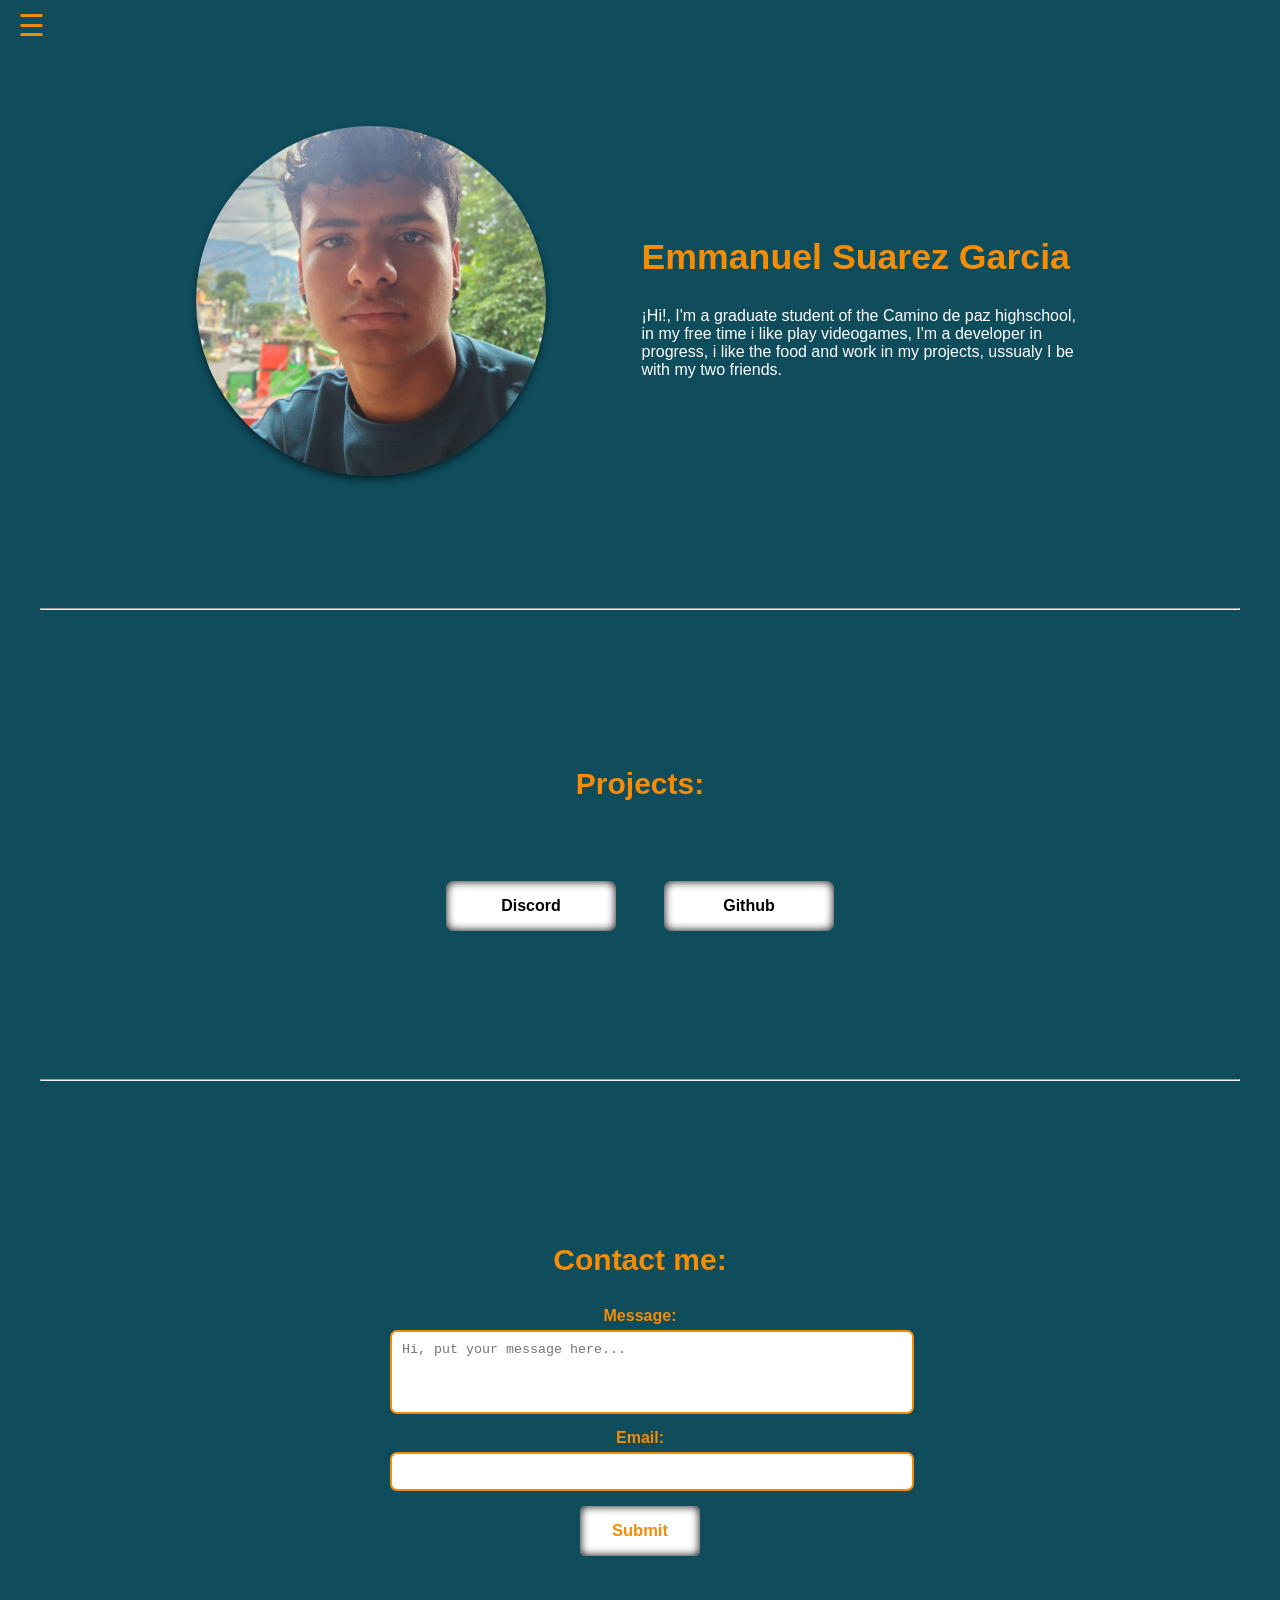
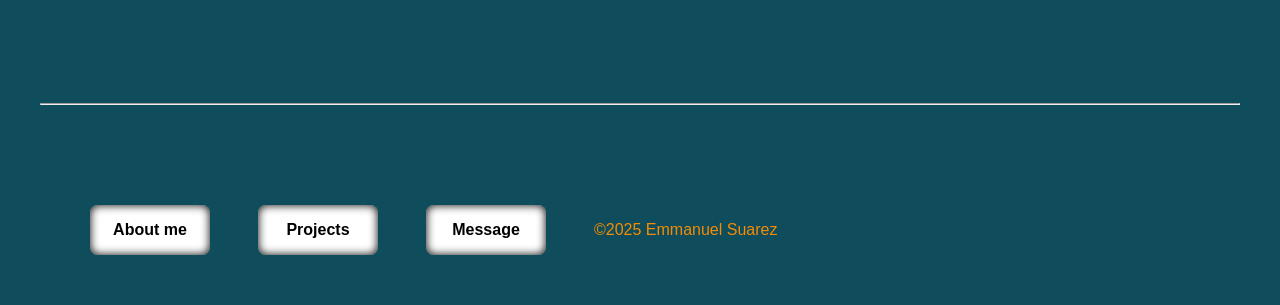
<file: Index.html>
<!DOCTYPE html>
<html lang="es">

<head>
    <meta charset="UTF-8">
    <meta name="viewport" content="width=device-width, initial-scale=1.0">
    <link rel="stylesheet" href="Style.css">
    <title>Portfolio</title>
</head>

<body>

    <input type = "checkbox" id = "Menu" hidden>
    <label for = "Menu" class = "Button"> &#9776;</label>

    <nav id = "SideBar">
        <a href="Pets.html">PETS</a>
    </nav>

    <main>
        <section class="Me">
            
            <div id="Circule">
                <img src="Img/Dark.jpeg" alt="Waza">
            </div>

            <div id="Presentation">
                
                <header>
                <h1>Emmanuel Suarez Garcia</h1>
                </header>

                <p>¡Hi!, I'm a graduate student of the Camino de paz highschool, in my free time i like play videogames, I'm a developer in progress, i like the food and work in  my projects, ussualy I be with my two friends.</p>
                
            </div>
            

        </section>
    
        <hr id="DivisionP">
    
        <section class="Projects">

            <div>
                <h2>Projects:</h2>
                <ul>
                    <li><a class="Projects-Card" href="http://discordapp.com/users/718571503645622353" target="_blank">Discord</a></li>
                    <li><a class="Projects-Card" href="https://github.com/TheDarkness6859/Dev_Collection..git" target="_blank">Github</a></li>
                </ul>
            </div>

        </section>
        
        <hr id="DivisionF">

        <section class="Form">

            <h3>Contact me:</h3>

            <form action="https://formsubmit.co/suarezgarcia939@gmail.com" method="post">

                <div>
                    <Label for="Message">Message:</Label>
                    <textarea name="Message" id="Mess" rows="4" placeholder="Hi, put your message here..." required></textarea>
                </div>

                <div>
                    <label for="Email">Email:</label>
                    <input type="Email" name="Email" id="Email" required></input>
                </div>
                
                <div id="Submit">
                    <button id="Buttom" type="submit">Submit</button>
                </div>

            </form>
            
        </section>

        <hr id="Division">

        <footer class="Footer">

            <div>
                <a class="Faster" href="#">About me</a>
            </div>

            <div>
                <a class="Faster" href="#DivisionP">Projects</a>
            </div>

            <div>
                <a class="Faster" href="#DivisionF">Message</a>
            </div>

            <div>
                <p class="Copy">&copy;2025 Emmanuel Suarez</p>
            </div>

        </footer>

    </main>


</body>
</html>
</file>
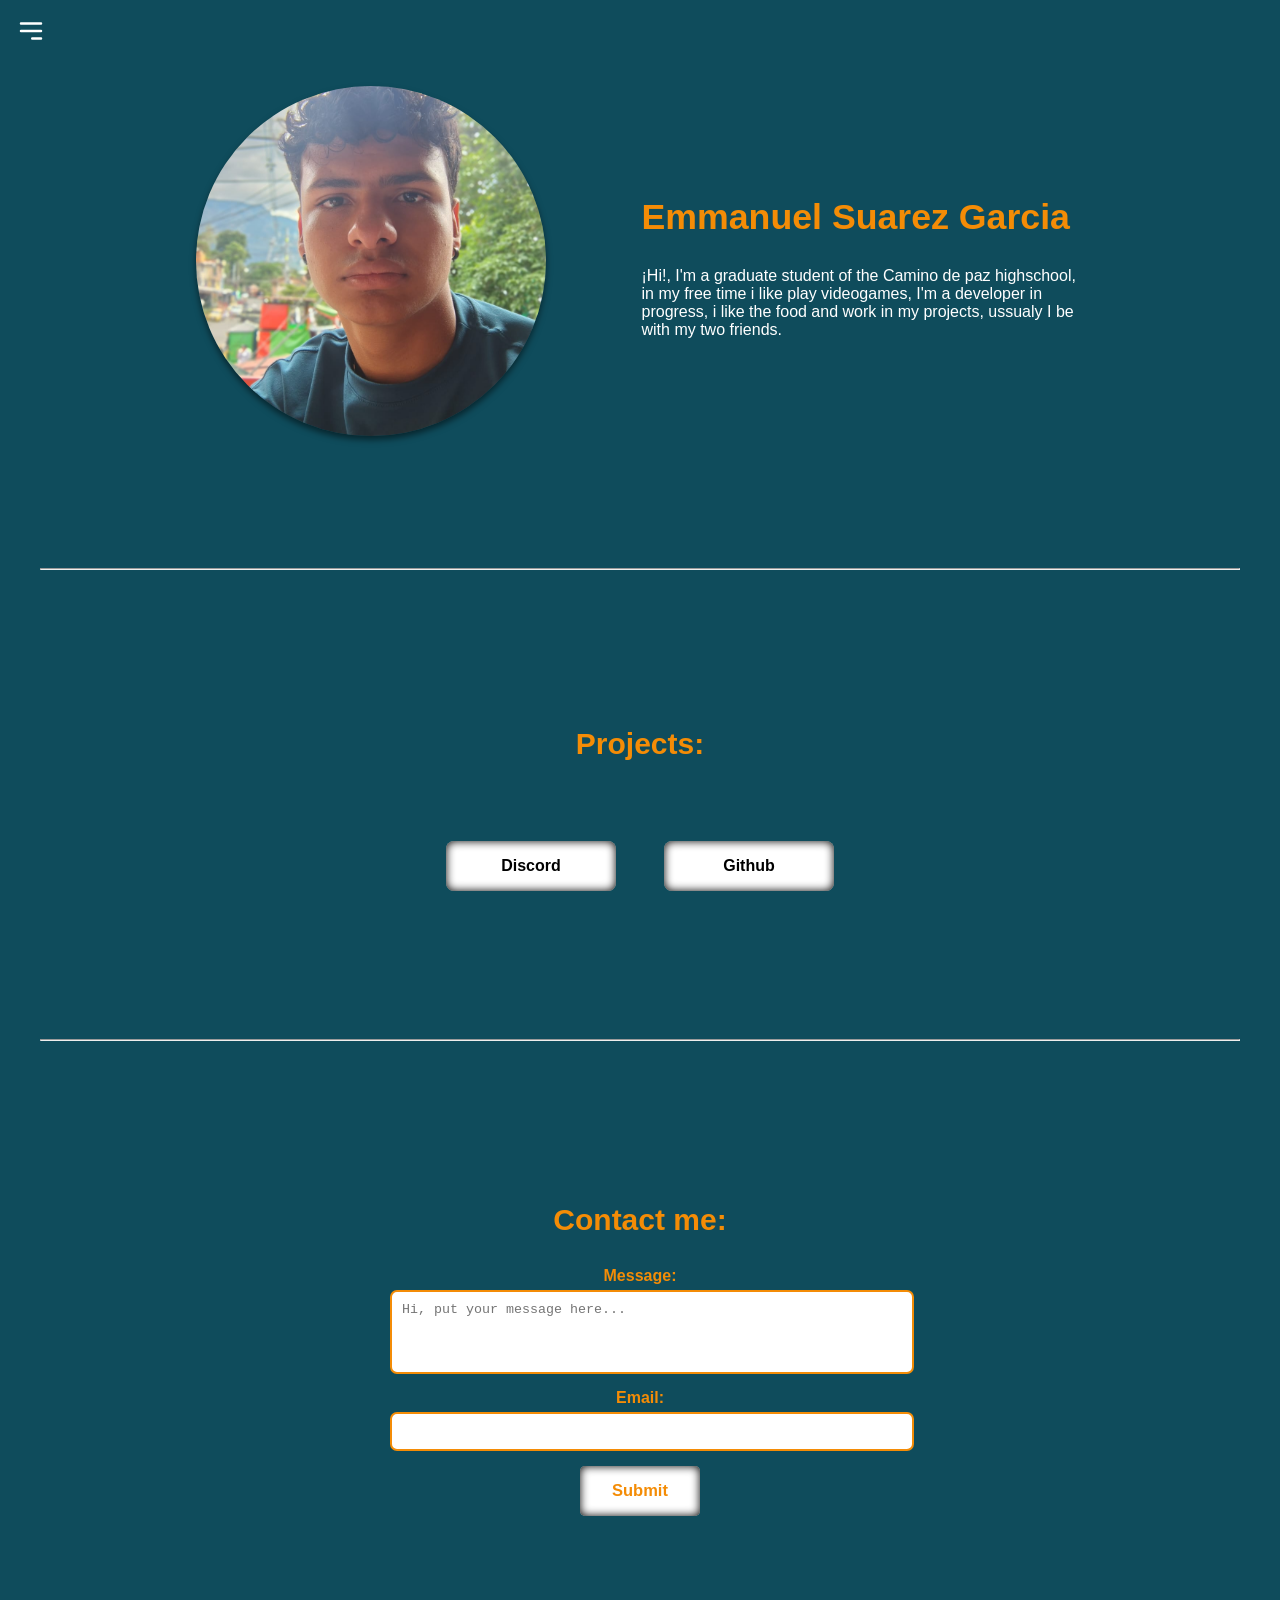
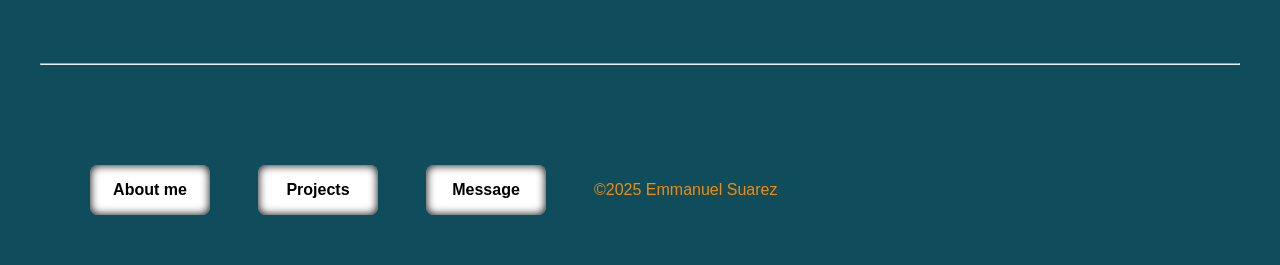
<file: index.html>
<!DOCTYPE html>
<html lang="es">

<head>
    <meta charset="UTF-8">
    <meta name="viewport" content="width=device-width, initial-scale=1.0">
    <link rel="stylesheet" href="style.css">
    <script src="script.js" defer></script>
    <title>Portfolio</title>
</head>

<body>

    <nav>
        <button id="Button">

            <svg xmlns="http://www.w3.org/2000/svg" fill="none" viewBox="0 0 24 24" stroke="currentColor">
                <path stroke-linecap="round" stroke-linejoin="round" stroke-width="2" d="M4 6h16M4 12h16m-7 6h7"/>
            </svg>

        </button>
    </nav>

    <aside id="Sidebar">
        <a href="pets.html">PETS</a>
    </aside>

    <div id="Overlay"></div>

    <main>
        <section class="Me">
            
            <div id="Circule">
                <img src="Img/Dark.jpeg" alt="Waza">
            </div>

            <div id="Presentation">
                
                <header>
                <h1>Emmanuel Suarez Garcia</h1>
                </header>

                <p>¡Hi!, I'm a graduate student of the Camino de paz highschool, in my free time i like play videogames, I'm a developer in progress, i like the food and work in  my projects, ussualy I be with my two friends.</p>
                
            </div>
            

        </section>
    
        <hr id="DivisionP">
    
        <section class="Projects">

            <div>
                <h2>Projects:</h2>
                <ul>
                    <li><a class="Projects-Card" href="http://discordapp.com/users/718571503645622353" target="_blank">Discord</a></li>
                    <li><a class="Projects-Card" href="https://github.com/TheDarkness6859/Dev_Collection..git" target="_blank">Github</a></li>
                </ul>
            </div>

        </section>
        
        <hr id="DivisionF">

        <section class="Form">

            <h3>Contact me:</h3>

            <form action="https://formsubmit.co/suarezgarcia939@gmail.com" method="post">

                <div>
                    <Label for="Message">Message:</Label>
                    <textarea name="Message" id="Mess" rows="4" placeholder="Hi, put your message here..." required></textarea>
                </div>

                <div>
                    <label for="Email">Email:</label>
                    <input type="Email" name="Email" id="Email" required></input>
                </div>
                
                <div id="Submit">
                    <button id="Buttom" type="submit">Submit</button>
                </div>

            </form>
            
        </section>

        <hr id="Division">

        <footer class="Footer">

            <div>
                <a class="Faster" href="#">About me</a>
            </div>

            <div>
                <a class="Faster" href="#DivisionP">Projects</a>
            </div>

            <div>
                <a class="Faster" href="#DivisionF">Message</a>
            </div>

            <div>
                <p class="Copy">&copy;2025 Emmanuel Suarez</p>
            </div>

        </footer>

    </main>


</body>
</html>
</file>
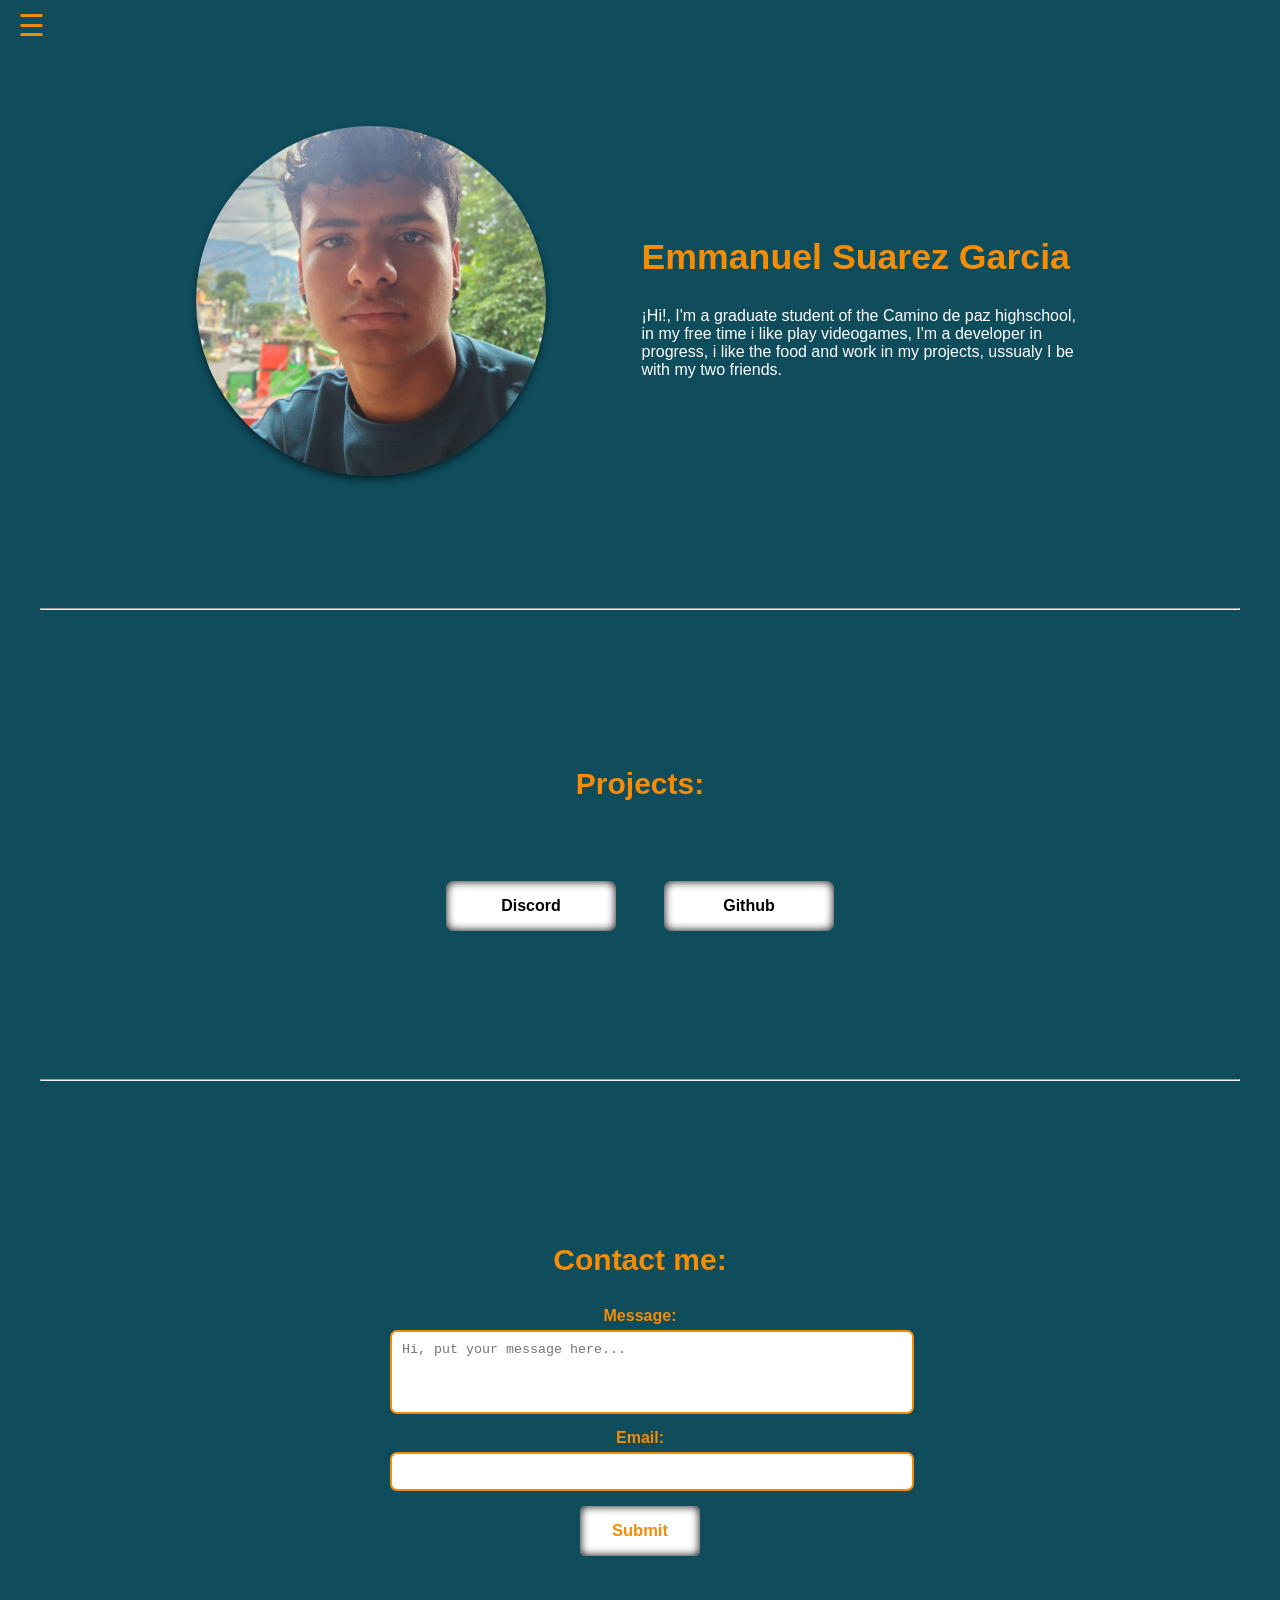
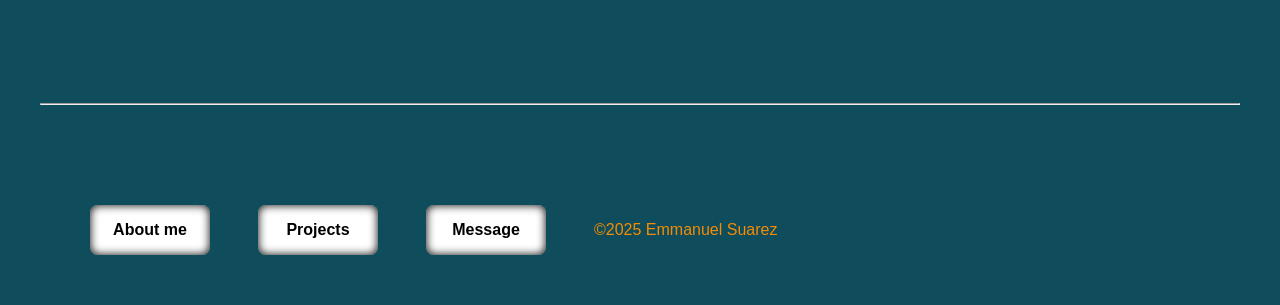
<file: Portfolio/Index.html>
<!DOCTYPE html>
<html lang="es">

<head>
    <meta charset="UTF-8">
    <meta name="viewport" content="width=device-width, initial-scale=1.0">
    <link rel="stylesheet" href="Style.css">
    <title>Portfolio</title>
</head>

<body>

    <input type = "checkbox" id = "Menu" hidden>
    <label for = "Menu" class = "Button"> &#9776;</label>

    <nav id = "SideBar">
        <a href="Pets.html">PETS</a>
    </nav>

    <main>
        <section class="Me">
            
            <div id="Circule">
                <img src="Img/Dark.jpeg" alt="Waza">
            </div>

            <div id="Presentation">
                
                <header>
                <h1>Emmanuel Suarez Garcia</h1>
                </header>

                <p>¡Hi!, I'm a graduate student of the Camino de paz highschool, in my free time i like play videogames, I'm a developer in progress, i like the food and work in  my projects, ussualy I be with my two friends.</p>
                
            </div>
            

        </section>
    
        <hr id="DivisionP">
    
        <section class="Projects">

            <div>
                <h2>Projects:</h2>
                <ul>
                    <li><a class="Projects-Card" href="http://discordapp.com/users/718571503645622353" target="_blank">Discord</a></li>
                    <li><a class="Projects-Card" href="https://github.com/TheDarkness6859/Dev_Collection..git" target="_blank">Github</a></li>
                </ul>
            </div>

        </section>
        
        <hr id="DivisionF">

        <section class="Form">

            <h3>Contact me:</h3>

            <form action="https://formsubmit.co/suarezgarcia939@gmail.com" method="post">

                <div>
                    <Label for="Message">Message:</Label>
                    <textarea name="Message" id="Mess" rows="4" placeholder="Hi, put your message here..." required></textarea>
                </div>

                <div>
                    <label for="Email">Email:</label>
                    <input type="Email" name="Email" id="Email" required></input>
                </div>
                
                <div id="Submit">
                    <button id="Buttom" type="submit">Submit</button>
                </div>

            </form>
            
        </section>

        <hr id="Division">

        <footer class="Footer">

            <div>
                <a class="Faster" href="#">About me</a>
            </div>

            <div>
                <a class="Faster" href="#DivisionP">Projects</a>
            </div>

            <div>
                <a class="Faster" href="#DivisionF">Message</a>
            </div>

            <div>
                <p class="Copy">&copy;2025 Emmanuel Suarez</p>
            </div>

        </footer>

    </main>


</body>
</html>
</file>
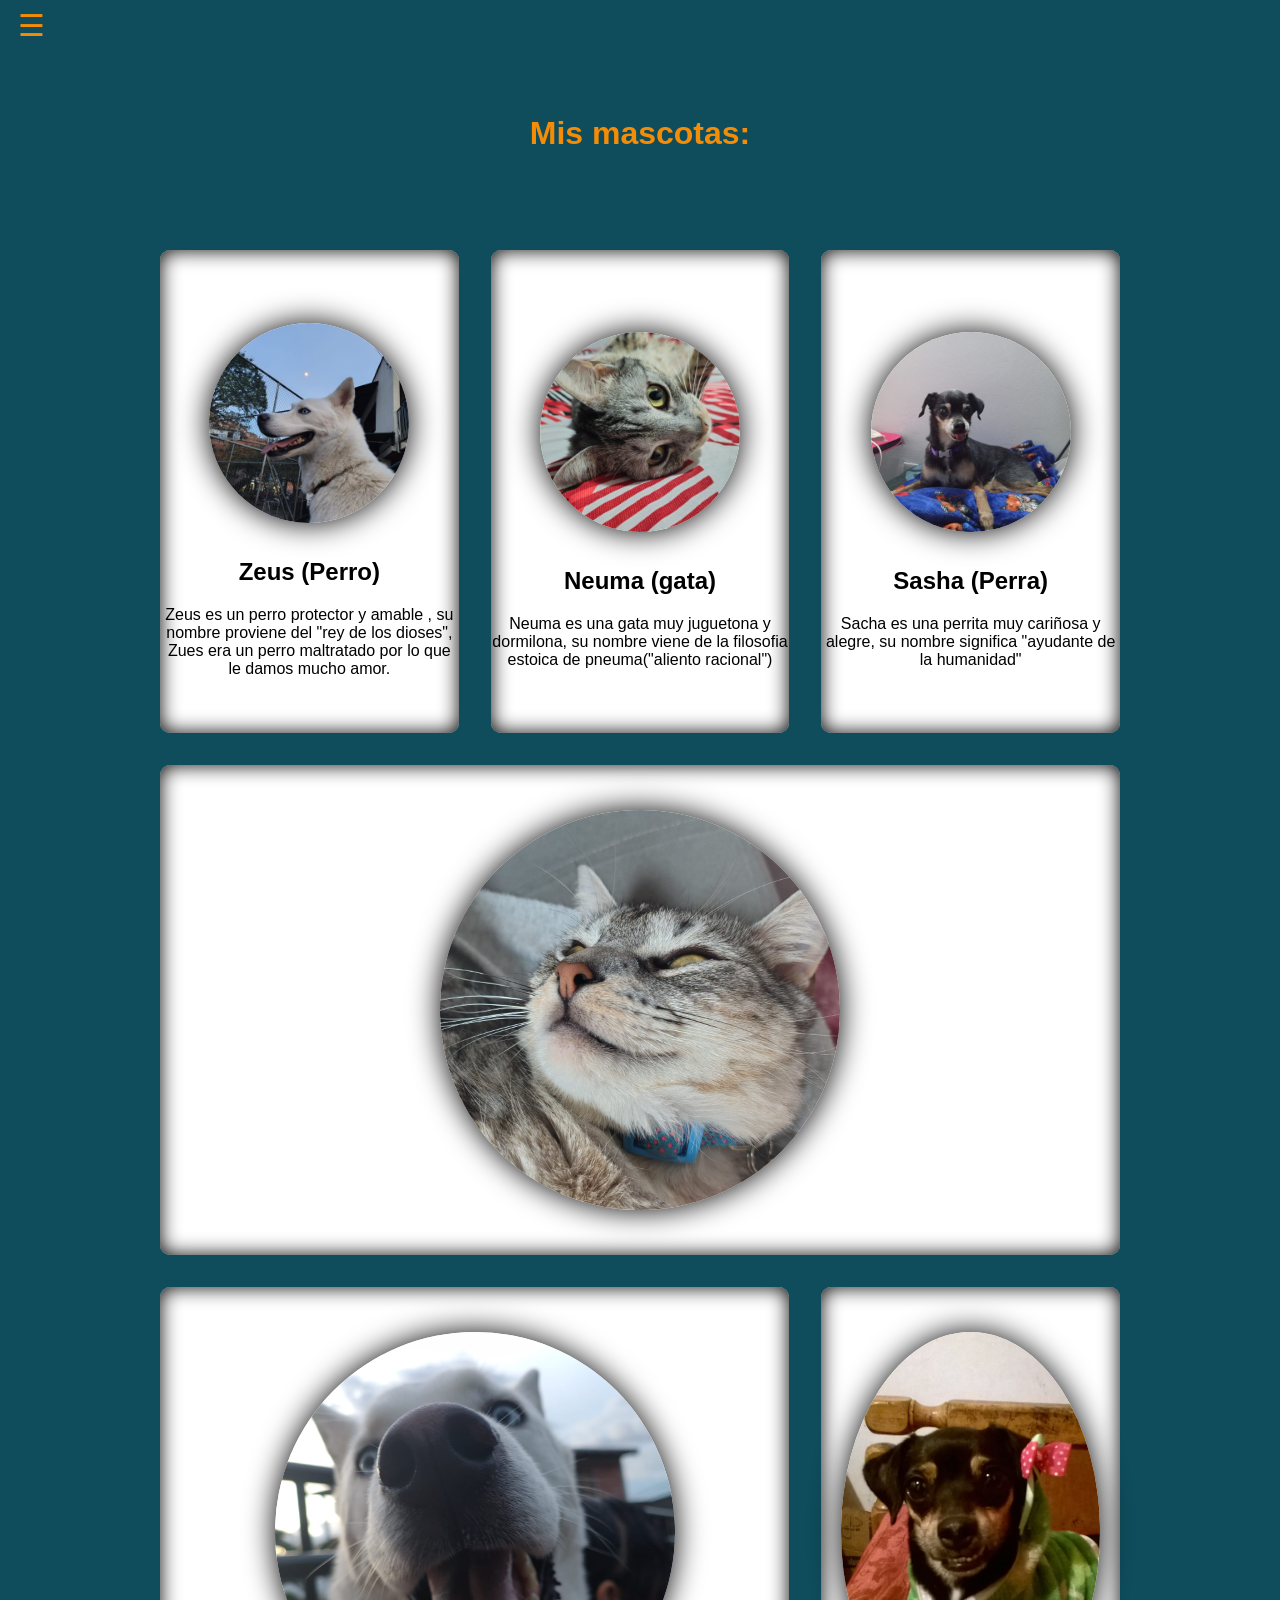
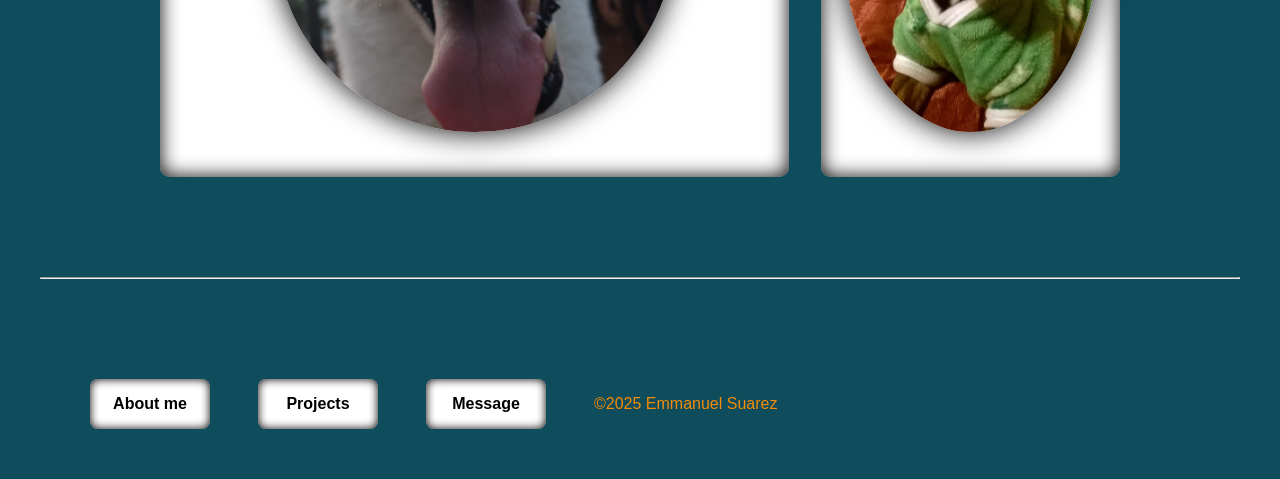
<file: Pets.html>
<!DOCTYPE html>
<html lang="en/es">
<head>
    <meta charset="UTF-8">
    <meta name="viewport" content="width=device-width, initial-scale=1.0">
    <link rel="stylesheet" href="Style.css">
    <title>Pets</title>
</head>
<body>

    <input type = "checkbox" id = "Menu" hidden>
    <label for = "Menu" class = "Button"> &#9776;</label>

    <nav id = "SideBar">
        <a href="Index.html">Me</a>
    </nav>

    <main>

        <header class="Title_Pets">
            <h1>Mis mascotas:</h1>
        </header>

        <section class="Pets">

            <div class="Grid">

                <div class="Pets_Card">
                    <img src="Img/Zeus.jpeg" alt="Zeus">
                    <article>
                        <h2>Zeus (Perro)</h2>
                        <p>Zeus es un perro protector y amable , su nombre proviene del "rey de los dioses", Zues era un perro maltratado por lo que le damos mucho amor.</p>
                    </article>
                </div>

                <div class="Pets_Card">
                    <img src="Img/Neuma.jpeg" alt="Neuma">
                    <article>
                        <h2>Neuma (gata)</h2>
                        <p>Neuma es una gata muy juguetona y dormilona, su nombre viene de la filosofia estoica de pneuma("aliento racional")</p>
                    </article>
                </div>

                <div class="Pets_Card">
                    <img src="Img/sasha.jpeg" alt="Sasha">
                    <article>
                        <h2>Sasha (Perra)</h2>
                        <p>Sacha es una perrita muy cariñosa y alegre, su nombre significa "ayudante de la humanidad"</p>
                    </article>
                </div>

                <div class="Pets_Card Neuma">
                    <img class="Ind" src="Img/Neuma2.jpeg" alt="Neuma">
                </div>

                <div class="Pets_Card Sasha">
                    <img class="Ind" src="Img/sasha2.jpeg" alt="Sasha">
                </div>

                <div class="Pets_Card Zeus">
                    <img class="Ind" src="Img/Zeus2.jpeg" alt="Zeus">
                </div>

            </div>

        </section>

        <hr id="Division">

        <footer class="Footer">

            <div>
                <a class="Faster" href="Index.html#">About me</a>
            </div>

            <div>
                <a class="Faster" href="Index.html#DivisionP">Projects</a>
            </div>

            <div>
                <a class="Faster" href="Index.html#DivisionF">Message</a>
            </div>

            <div>
                <p class="Copy">&copy;2025 Emmanuel Suarez</p>
            </div>

        </footer>

    </main>
    
</body>
</html>
</file>
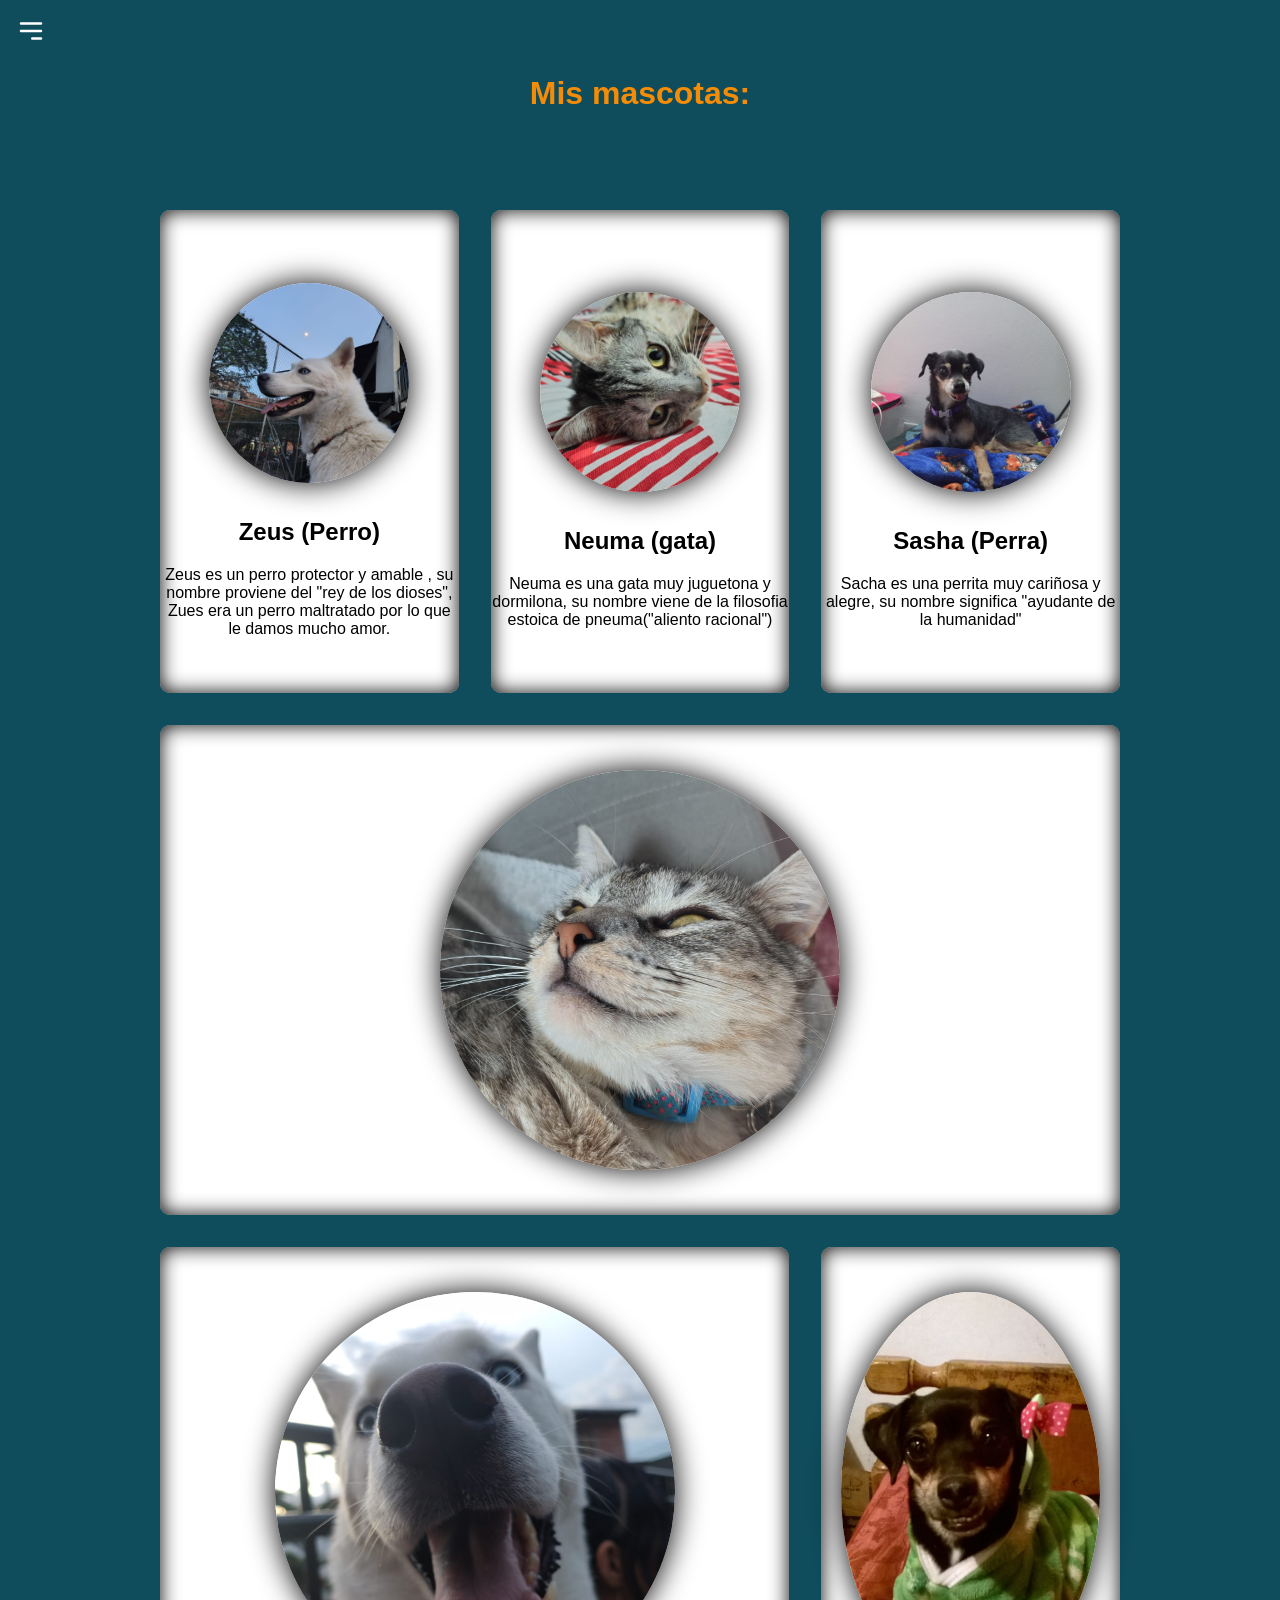
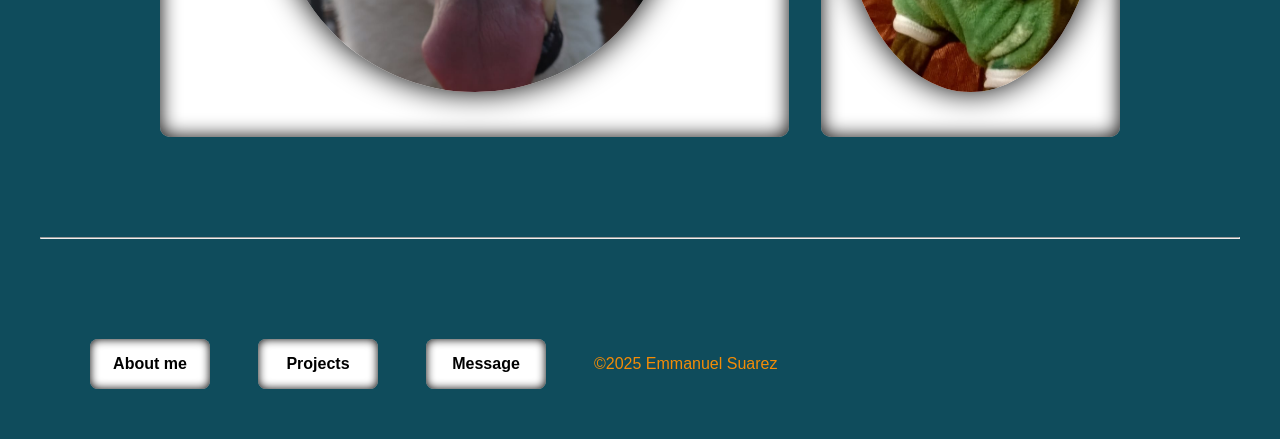
<file: pets.html>
<!DOCTYPE html>
<html lang="en/es">
<head>
    <meta charset="UTF-8">
    <meta name="viewport" content="width=device-width, initial-scale=1.0">
    <link rel="stylesheet" href="style.css">
    <script src="script.js" defer></script>
    <title>Pets</title>
</head>
<body>

    <nav>
        <button id="Button">

            <svg xmlns="http://www.w3.org/2000/svg" fill="none" viewBox="0 0 24 24" stroke="currentColor">
                <path stroke-linecap="round" stroke-linejoin="round" stroke-width="2" d="M4 6h16M4 12h16m-7 6h7"/>
            </svg>

        </button>
    </nav>

    <aside id="Sidebar">
        <a href="index.html">Me</a>
    </aside>

    <div id="Overlay"></div>

    <main>

        <header class="Title_Pets">
            <h1>Mis mascotas:</h1>
        </header>

        <section class="Pets">

            <div class="Grid">

                <div class="Pets_Card">
                    <img src="Img/Zeus.jpeg" alt="Zeus">
                    <article>
                        <h2>Zeus (Perro)</h2>
                        <p>Zeus es un perro protector y amable , su nombre proviene del "rey de los dioses", Zues era un perro maltratado por lo que le damos mucho amor.</p>
                    </article>
                </div>

                <div class="Pets_Card">
                    <img src="Img/Neuma.jpeg" alt="Neuma">
                    <article>
                        <h2>Neuma (gata)</h2>
                        <p>Neuma es una gata muy juguetona y dormilona, su nombre viene de la filosofia estoica de pneuma("aliento racional")</p>
                    </article>
                </div>

                <div class="Pets_Card">
                    <img src="Img/sasha.jpeg" alt="Sasha">
                    <article>
                        <h2>Sasha (Perra)</h2>
                        <p>Sacha es una perrita muy cariñosa y alegre, su nombre significa "ayudante de la humanidad"</p>
                    </article>
                </div>

                <div class="Pets_Card Neuma">
                    <img class="Ind" src="Img/Neuma2.jpeg" alt="Neuma">
                </div>

                <div class="Pets_Card Sasha">
                    <img class="Ind" src="Img/sasha2.jpeg" alt="Sasha">
                </div>

                <div class="Pets_Card Zeus">
                    <img class="Ind" src="Img/Zeus2.jpeg" alt="Zeus">
                </div>

            </div>

        </section>

        <hr id="Division">

        <footer class="Footer">

            <div>
                <a class="Faster" href="index.html#">About me</a>
            </div>

            <div>
                <a class="Faster" href="index.html#DivisionP">Projects</a>
            </div>

            <div>
                <a class="Faster" href="index.html#DivisionF">Message</a>
            </div>

            <div>
                <p class="Copy">&copy;2025 Emmanuel Suarez</p>
            </div>

        </footer>

    </main>
    
</body>
</html>
</file>
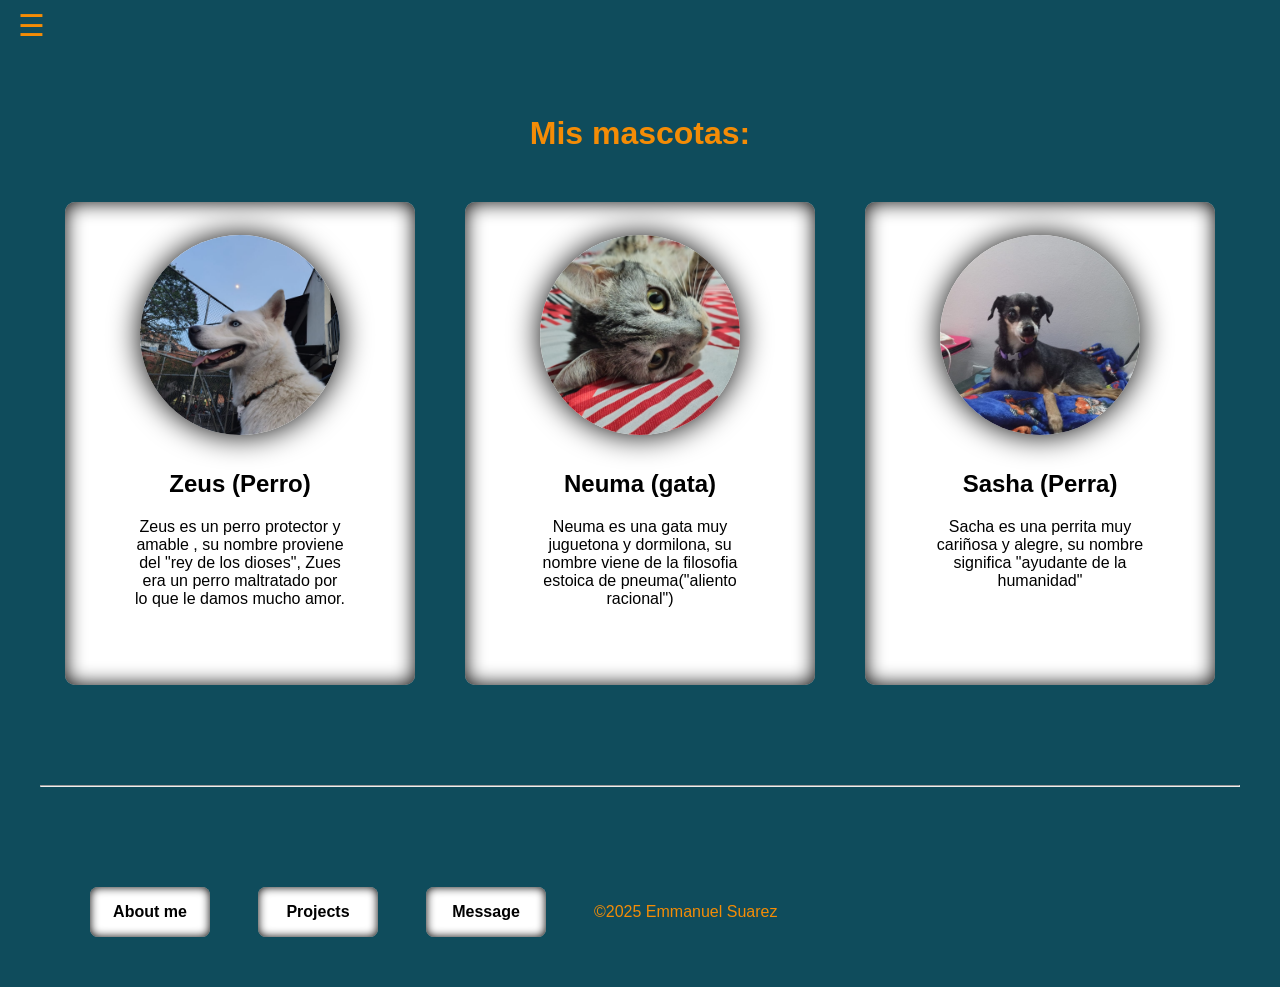
<file: Portfolio/Pets.html>
<!DOCTYPE html>
<html lang="en/es">
<head>
    <meta charset="UTF-8">
    <meta name="viewport" content="width=device-width, initial-scale=1.0">
    <link rel="stylesheet" href="Style.css">
    <title>Pets</title>
</head>
<body>

    <input type = "checkbox" id = "Menu" hidden>
    <label for = "Menu" class = "Button"> &#9776;</label>

    <nav id = "SideBar">
        <a href="Index.html">Me</a>
    </nav>

    <main>

        <header class="Title_Pets">
            <h1>Mis mascotas:</h1>
        </header>

        <section class="Pets">
            <div class="Pets_Card">
                <img src="Img/Zeus.jpeg" alt="Neuma">
                <article>
                    <h2>Zeus (Perro)</h2>
                    <p>Zeus es un perro protector y amable , su nombre proviene del "rey de los dioses", Zues era un perro maltratado por lo que le damos mucho amor.</p>
                </article>
            </div>

            <div class="Pets_Card">
                <img src="Img/Meuma.jpeg" alt="Zeus">
                <article>
                    <h2>Neuma (gata)</h2>
                    <p>Neuma es una gata muy juguetona y dormilona, su nombre viene de la filosofia estoica de pneuma("aliento racional")</p>
                </article>
            </div>

            <div class="Pets_Card">
                <img src="Img/sasha.jpeg" alt="Sasha">
                <article>
                    <h2>Sasha (Perra)</h2>
                    <p>Sacha es una perrita muy cariñosa y alegre, su nombre significa "ayudante de la humanidad"</p>
                </article>
            </div>
        </section>

        <hr id="Division">

        <footer class="Footer">

            <div>
                <a class="Faster" href="Index.html#">About me</a>
            </div>

            <div>
                <a class="Faster" href="Index.html#DivisionP">Projects</a>
            </div>

            <div>
                <a class="Faster" href="Index.html#DivisionF">Message</a>
            </div>

            <div>
                <p class="Copy">&copy;2025 Emmanuel Suarez</p>
            </div>

        </footer>

    </main>
    
</body>
</html>
</file>
<file: Style.css>
/* -------------------------------------- */
/* --- 1. GLOBAL CSS VARIABLES (ROOT) --- */
/* -------------------------------------- */
:root{
    --Main-Color: #0f4c5c; /* Main background color */
    --Word-Color: #f48c06; /* Primary accent/text color */
    --Lists-Color: #bc6c25; /* Secondary accent color (used for lists/hover) */
    --Link-Color: #007bff;
    --Exclusive-Color: white;
    --Black-Color: black;
}

/* -------------------------------------- */
/* --- 2. BASE STYLES & LAYOUT (BODY) --- */
/* -------------------------------------- */
body{
    font-family: sans-serif;
    background-color: var(--Main-Color);
}

main {
    max-width: 1200px; /* Container limit */
    margin: 0 auto; /* Center content horizontally */
    padding: 0 10px;
}

/* -------------------------------------- */
/* --- 3. NAVIGATION (SIDEBAR) STYLES --- */
/* -------------------------------------- */

/* Used to toggle sidebar state via checkbox trick */
#Menu{
    display: none;
}

#Menu:checked ~ #SideBar{
    /* Shows sidebar when checkbox is checked */
    transform: translateX(0);
}

.Button{
    /* Hamburger menu icon */
    top: 10px;
    left: 10px;
    padding: 10px;
    color: var(--Word-Color);
    cursor: pointer;
    z-index: 1001; /* High z-index to stay on top */
    border-radius: 5px;
    font-size: 30px;
    transition: color 0.3s;
}

/* Base sidebar styles (fixed position expected) */
#SideBar{
    box-shadow: inset 0px 0px 10px 0 var(--Lists-Color);
    background-color: var(--Word-Color);
    z-index: 1000;
    transform: translateX(-250px); /* Hidden by default (off-screen) */
    transition: transform 0.3s ease;
}

#SideBar{
    width: 170px;
    height: auto;
    top: 3.9rem;
    margin-left: 10px;
    border-radius: 1rem;
    padding-top: 0px;
}

#SideBar a {
    padding: 15px 20px;
    text-decoration: none;
    font-size: 18px;
    color: var(--Exclusive-Color);
    display: block;
    transition: transform 0.3s ease-in-out;
}

#SideBar a:hover{
    transform: scale(1.06);
    background-color: var(--Lists-Color);
}

/* Specific border-radius handling for first/last links */
#SideBar a:first-child {
    border-top-left-radius: 1rem;
    border-top-right-radius: 1rem;
}

#SideBar a:last-child {
    border-bottom: none;
    border-bottom-left-radius: 1rem;
    border-bottom-right-radius: 1rem;
}

/* -------------------------------------- */
/* --- 4. ME / PRESENTATION SECTION --- */
/* -------------------------------------- */
.Me{
    display: flex;
    gap: 6rem;
    max-width: 100%;
    padding: 2rem;
    justify-content: center;
    align-items: center;
    flex-direction: column; /* Mobile default: vertical stack */
}

@media (min-width:768px){
    .Me{
        flex-direction: row; /* Desktop: horizontal layout */
        max-width: 900px;
        margin-left: auto;
        margin-right: auto;
    }
}

#Circule{
    /* Image container for profile picture */
    width: 350px;
    height: 350px;
    border-radius: 50%;
    overflow: hidden;
    margin: 0;
    box-shadow: 0 4px 6px rgba(0, 0, 0, 0.5);
    transition: transform 0.3s ease-in-out;
}

#Circule:hover{
    transform: scale(1.05);
}

#Circule img{
    width: 100%;
    height: 100%;
    object-fit: cover;
}

#Presentation h1{
    font-size: 35.7px;
    color: var(--Word-Color);
}

#Presentation p{
    max-width: 443px;
    color: var(--Exclusive-Color)
}

/* -------------------------------------- */
/* --- 5. PROJECTS SECTION --- */
/* -------------------------------------- */
.Projects{
    display: flex;
    align-items: center;
    flex-direction: column;
    max-width: 900px;
    padding: 2rem;
    margin: 6rem auto;
    color: var(--Exclusive-Color);
}

.Projects h2{
    font-size: 30px;
    text-align: center;
    color: var(--Word-Color);
}

.Projects ul{
    margin-top: 5rem;
    list-style: none;
    padding: 0;
    max-width: 900px;
    display: flex;
    flex-wrap: wrap; /* Allows cards to wrap on smaller screens */
    gap: 3rem;
    justify-content: center;
}

.Projects-Card{
    cursor: pointer;
    background-color: var(--Exclusive-Color);
    box-shadow: inset 0px 0px 10px 0 var(--Black-Color);
    color: var(--Black-Color);
    border-radius: 0.5rem;
    text-decoration: none;
    transition: all 0.3s ease-in-out;
    display: flex;
    justify-content: center;
    align-items: center;
    width: 170px;
    height: 50px;
    font-weight: bold;
}

.Projects-Card:hover{
    transform: scale(1.06);
    background-color: var(--Word-Color);
    color: var(--Exclusive-Color);
    box-shadow: 0px 0px 15px 0 var(--Black-Color), 
                inset 0px 0px 20px 0 var(--Lists-Color);
}

/* -------------------------------------- */
/* --- 6. CONTACT FORM SECTION --- */
/* -------------------------------------- */
.Form{
    display: flex;
    flex-direction: column;
    align-items: center;
    padding: 2rem;
    margin: 6rem auto;
    max-width: 900px;
    color: var(--Word-Color);
}

.Form form{
    width: 100%;
    max-width: 500px;
}

.Form h3 {
    font-size: 30px;
    font-weight: bold;
    width: 100%;
    text-align: center;
}

.Form label {
    font-weight: bold;
    margin-bottom: 5px;
}

.Form form div {
    text-align: center;
    margin-bottom: 15px;
    display: flex;
    flex-direction: column;
}

.Form textarea{
    resize: none; /* Prevents user from resizing textarea */
}

.Form textarea,
.Form input[type="Email"] {
    padding: 10px;
    border: 2px solid var(--Word-Color);
    border-radius: 7px;
    background-color: var(--Exclusive-Color);
    color: var(--Black-Color);
    width: 100%;
}

#Submit{
    display: flex;
    justify-content: center;
    align-items: center;
}

#Buttom{
    /* Submit button styling */
    cursor: pointer;
    background-color: var(--Exclusive-Color);
    box-shadow: inset 0px 0px 10px 0 var(--Black-Color);
    color: var(--Word-Color);
    border-radius: 5px;
    transition: all 0.3s ease-in-out;
    font-size: 16.5px;
    font-weight: bold;
    width: 120px;
    height: 50px;
    border: none;
}

#Buttom:hover{
    transform: scale(1.06);
    background-color: var(--Word-Color);
    color: var(--Exclusive-Color);
    box-shadow: 0px 0px 15px 0 var(--Lists-Color), 
                inset 0px 0px 20px 0 var(--Lists-Color);
}

/* Section dividers/spacers */
#DivisionP{
    margin: 100px 0;
}

#DivisionF{
    margin: 100px 0;
}

#Division{
    margin: 100px 0;
}

/* -------------------------------------- */
/* --- 7. FOOTER SECTION --- */
/* -------------------------------------- */
.Footer{
    display: flex;
    flex-wrap: wrap;
    gap: 3rem;
    margin: 50px 50px;
    justify-content: flex-start;
}

.Faster{
    /* Footer link/button style */
    font-weight: bold;
    color: var(--Black-Color);
    text-decoration: none;
    border-radius: 8px;
    background-color: var(--Exclusive-Color);
    box-shadow: inset 0px 0px 10px 0 var(--Black-Color);
    transition: all 0.3s ease-in-out;
    display: flex;
    justify-content: center;
    align-items: center;
    width: 120px;
    height: 50px;
}

.Faster:hover{
    transform: scale(1.06);
    background-color: var(--Word-Color);
    color: var(--Exclusive-Color);
    box-shadow: 0px 0px 15px 0 var(--Lists-Color), 
                inset 0px 0px 20px 0 var(--Lists-Color);
}

.Copy {
    color: var(--Word-Color);
    text-align: center;
}

/* -------------------------------------- */
/* --- 8. PETS SECTION (GRID LAYOUT) --- */
/* -------------------------------------- */
.Title_Pets{
    text-align: center;
    color: var(--Word-Color);
}

.Grid{
    display: grid;
    grid-template-columns: 1fr; /* Mobile-First: Single column default */
    gap: 2rem;
    padding-top: 3rem; 
    width: 80%;
}

@media (min-width:768px){
    .Grid{
        grid-template-columns: repeat(3, 1fr); /* Desktop: Three equal columns */
    }
    /* Specific grid placement for large screen layout */
    .Zeus{
        grid-column: span 2; /* Zeus spans 2 columns */
        grid-row: 3 ;
    }
    .Sasha{ 
        grid-column: 3; /* Sasha is in the last column */
        grid-row: 3;
    }
    .Neuma{
        grid-column: span 3; /* Neuma spans the full 3 columns */
        grid-row: 2;
    }
}


.Pets_Card{
    /* Card container styling */
    border-radius: 10px;
    background-color: var(--Exclusive-Color);
    box-shadow: inset 0px 0px 20px 0 var(--Black-Color);
    transition: all 0.3s ease-in-out;
    cursor: pointer;
    flex-direction: column;
    display: flex;
    align-items: center;
    justify-content: center;
    height: 450px;
    padding-top: 33px;
    margin-top: 0;
    text-align: center;
}

.Neuma, .Sasha, .Zeus{
    /* Padding for specific cards */
    padding: 20px 20px;
}

.Pets{
    display: flex;
    justify-content: center;
    flex-wrap: wrap;
    margin: 50px auto;
}

.Pets img{
    /* Circular image style */
    box-shadow: 0px 0px 30px 0 var(--Black-Color);
    max-width: 100%;
    width: 200px;
    height: 200px;
    border-radius: 50%;
    object-fit: cover;
}

.Pets_Card .Ind{
    /* Style for individual/larger images */
    width: 400px;
    height: 400px;
}

.Pets article{
    margin-top: 15px;
    width: 100%;
    padding: 0 15px ;
}

.Pets_Card:hover{
    transform: scale(1.06);
    background-color: var(--Word-Color);
    color: var(--Exclusive-Color);
    box-shadow: 0px 0px 15px 0 var(--Black-Color), 
                inset 0px 0px 20px 0 var(--Lists-Color);
}
</file>
<file: style.css>
/* -------------------------------------- */
/* --- 1. GLOBAL CSS VARIABLES (ROOT) --- */
/* -------------------------------------- */
:root{
    --Main-Color: #0f4c5c; /* Main background color */
    --Word-Color: #f48c06; /* Primary accent/text color */
    --Lists-Color: #bc6c25; /* Secondary accent color (used for lists/hover) */
    --Link-Color: #007bff;
    --Exclusive-Color: white;
    --Black-Color: black;
}

/* -------------------------------------- */
/* --- 2. BASE STYLES & LAYOUT (BODY) --- */
/* -------------------------------------- */
body{
    font-family: sans-serif;
    background-color: var(--Main-Color);
}

main {
    max-width: 1200px; /* Container limit */
    margin: 0 auto; /* Center content horizontally */
    padding: 0 10px;
}

/* -------------------------------------- */
/* --- 3. NAVIGATION (SIDEBAR) STYLES --- */
/* -------------------------------------- */

#Button{
    background-color: transparent;
    color: var(--Exclusive-Color);
    border: none;
    padding: 0.5rem;
    border-radius: 0.5rem;
    cursor: pointer;
    transition: all ease-in-out 0.3s;
    display: flex;
    align-items: center;
    justify-content: center;
}

#Button:hover {
    color: var(--Word-Color);
}

#Button svg {
    width: 30px;
    height: 30px;
}

aside {
    position: fixed;
    top: 0;
    left: 0;
    height: 100%;
    width: 256px;
    background-color: var(--Word-Color);
    color: #ffffff;
    z-index: 40;
    padding: 5rem 1.5rem 1.5rem 1.5rem;
    transform: translateX(-100%);
    transition: transform 0.3s ease-in-out;
}

.Sidebar-open {
    transform: translateX(0);
}

#Sidebar a{
    text-decoration: none;
    font-size: 18px;
    color: var(--Exclusive-Color);
    display: block;
    transition: transform 0.3s ease-in-out;
}

#Sidebar a:hover{
    transform: scale(1.06);
}

#Overlay {
    position: fixed;
    top: 0;
    left: 0;
    width: 100%;
    height: 100%;
    background-color: rgba(0, 0, 0, 0.5);
    z-index: 30;
    display: none; /* Oculto por defecto */
}

.Overlay-active {
    display: block !important;
}



/* -------------------------------------- */
/* --- 4. ME / PRESENTATION SECTION --- */
/* -------------------------------------- */
.Me{
    display: flex;
    gap: 6rem;
    max-width: 100%;
    padding: 2rem;
    justify-content: center;
    align-items: center;
    flex-direction: column; /* Mobile default: vertical stack */
}

@media (min-width:768px){
    .Me{
        flex-direction: row; /* Desktop: horizontal layout */
        max-width: 900px;
        margin-left: auto;
        margin-right: auto;
    }
}

#Circule{
    /* Image container for profile picture */
    width: 350px;
    height: 350px;
    border-radius: 50%;
    overflow: hidden;
    margin: 0;
    box-shadow: 0 4px 6px rgba(0, 0, 0, 0.5);
    transition: transform 0.3s ease-in-out;
}

#Circule:hover{
    transform: scale(1.05);
}

#Circule img{
    width: 100%;
    height: 100%;
    object-fit: cover;
}

#Presentation h1{
    font-size: 35.7px;
    color: var(--Word-Color);
}

#Presentation p{
    max-width: 443px;
    color: var(--Exclusive-Color)
}

/* -------------------------------------- */
/* --- 5. PROJECTS SECTION --- */
/* -------------------------------------- */
.Projects{
    display: flex;
    align-items: center;
    flex-direction: column;
    max-width: 900px;
    padding: 2rem;
    margin: 6rem auto;
    color: var(--Exclusive-Color);
}

.Projects h2{
    font-size: 30px;
    text-align: center;
    color: var(--Word-Color);
}

.Projects ul{
    margin-top: 5rem;
    list-style: none;
    padding: 0;
    max-width: 900px;
    display: flex;
    flex-wrap: wrap; /* Allows cards to wrap on smaller screens */
    gap: 3rem;
    justify-content: center;
}

.Projects-Card{
    cursor: pointer;
    background-color: var(--Exclusive-Color);
    box-shadow: inset 0px 0px 10px 0 var(--Black-Color);
    color: var(--Black-Color);
    border-radius: 0.5rem;
    text-decoration: none;
    transition: all 0.3s ease-in-out;
    display: flex;
    justify-content: center;
    align-items: center;
    width: 170px;
    height: 50px;
    font-weight: bold;
}

.Projects-Card:hover{
    transform: scale(1.06);
    background-color: var(--Word-Color);
    color: var(--Exclusive-Color);
    box-shadow: 0px 0px 15px 0 var(--Black-Color), 
                inset 0px 0px 20px 0 var(--Lists-Color);
}

/* -------------------------------------- */
/* --- 6. CONTACT FORM SECTION --- */
/* -------------------------------------- */
.Form{
    display: flex;
    flex-direction: column;
    align-items: center;
    padding: 2rem;
    margin: 6rem auto;
    max-width: 900px;
    color: var(--Word-Color);
}

.Form form{
    width: 100%;
    max-width: 500px;
}

.Form h3 {
    font-size: 30px;
    font-weight: bold;
    width: 100%;
    text-align: center;
}

.Form label {
    font-weight: bold;
    margin-bottom: 5px;
}

.Form form div {
    text-align: center;
    margin-bottom: 15px;
    display: flex;
    flex-direction: column;
}

.Form textarea{
    resize: none; /* Prevents user from resizing textarea */
}

.Form textarea,
.Form input[type="Email"] {
    padding: 10px;
    border: 2px solid var(--Word-Color);
    border-radius: 7px;
    background-color: var(--Exclusive-Color);
    color: var(--Black-Color);
    width: 100%;
}

#Submit{
    display: flex;
    justify-content: center;
    align-items: center;
}

#Buttom{
    /* Submit button styling */
    cursor: pointer;
    background-color: var(--Exclusive-Color);
    box-shadow: inset 0px 0px 10px 0 var(--Black-Color);
    color: var(--Word-Color);
    border-radius: 5px;
    transition: all 0.3s ease-in-out;
    font-size: 16.5px;
    font-weight: bold;
    width: 120px;
    height: 50px;
    border: none;
}

#Buttom:hover{
    transform: scale(1.06);
    background-color: var(--Word-Color);
    color: var(--Exclusive-Color);
    box-shadow: 0px 0px 15px 0 var(--Lists-Color), 
                inset 0px 0px 20px 0 var(--Lists-Color);
}

/* Section dividers/spacers */
#DivisionP{
    margin: 100px 0;
}

#DivisionF{
    margin: 100px 0;
}

#Division{
    margin: 100px 0;
}

/* -------------------------------------- */
/* --- 7. FOOTER SECTION --- */
/* -------------------------------------- */
.Footer{
    display: flex;
    flex-wrap: wrap;
    gap: 3rem;
    margin: 50px 50px;
    justify-content: flex-start;
}

.Faster{
    /* Footer link/button style */
    font-weight: bold;
    color: var(--Black-Color);
    text-decoration: none;
    border-radius: 8px;
    background-color: var(--Exclusive-Color);
    box-shadow: inset 0px 0px 10px 0 var(--Black-Color);
    transition: all 0.3s ease-in-out;
    display: flex;
    justify-content: center;
    align-items: center;
    width: 120px;
    height: 50px;
}

.Faster:hover{
    transform: scale(1.06);
    background-color: var(--Word-Color);
    color: var(--Exclusive-Color);
    box-shadow: 0px 0px 15px 0 var(--Lists-Color), 
                inset 0px 0px 20px 0 var(--Lists-Color);
}

.Copy {
    color: var(--Word-Color);
    text-align: center;
}

/* -------------------------------------- */
/* --- 8. PETS SECTION (GRID LAYOUT) --- */
/* -------------------------------------- */
.Title_Pets{
    text-align: center;
    color: var(--Word-Color);
}

.Grid{
    display: grid;
    grid-template-columns: 1fr; /* Mobile-First: Single column default */
    gap: 2rem;
    padding-top: 3rem; 
    width: 80%;
}

@media (min-width:768px){
    .Grid{
        grid-template-columns: repeat(3, 1fr); /* Desktop: Three equal columns */
    }
    /* Specific grid placement for large screen layout */
    .Zeus{
        grid-column: span 2; /* Zeus spans 2 columns */
        grid-row: 3 ;
    }
    .Sasha{ 
        grid-column: 3; /* Sasha is in the last column */
        grid-row: 3;
    }
    .Neuma{
        grid-column: span 3; /* Neuma spans the full 3 columns */
        grid-row: 2;
    }
}


.Pets_Card{
    /* Card container styling */
    border-radius: 10px;
    background-color: var(--Exclusive-Color);
    box-shadow: inset 0px 0px 20px 0 var(--Black-Color);
    transition: all 0.3s ease-in-out;
    cursor: pointer;
    flex-direction: column;
    display: flex;
    align-items: center;
    justify-content: center;
    height: 450px;
    padding-top: 33px;
    margin-top: 0;
    text-align: center;
}

.Neuma, .Sasha, .Zeus{
    /* Padding for specific cards */
    padding: 20px 20px;
}

.Pets{
    display: flex;
    justify-content: center;
    flex-wrap: wrap;
    margin: 50px auto;
}

.Pets img{
    /* Circular image style */
    box-shadow: 0px 0px 30px 0 var(--Black-Color);
    max-width: 100%;
    width: 200px;
    height: 200px;
    border-radius: 50%;
    object-fit: cover;
}

.Pets_Card .Ind{
    /* Style for individual/larger images */
    width: 400px;
    height: 400px;
}

.Pets article{
    margin-top: 15px;
    width: 100%;
    padding: 0 15px ;
}

.Pets_Card:hover{
    transform: scale(1.06);
    background-color: var(--Word-Color);
    color: var(--Exclusive-Color);
    box-shadow: 0px 0px 15px 0 var(--Black-Color), 
                inset 0px 0px 20px 0 var(--Lists-Color);
}
</file>
<file: Portfolio/Style.css>
:root{
    --Main-Color: #0f4c5c;
    --Word-Color: #f48c06;
    --Lists-Color: #bc6c25;
    --Link-Color: #007bff;
    --Exclusive-Color: white;
    --Black-Color: black;
}

body{
    font-family: sans-serif;
    background-color: var(--Main-Color);
}

main {
    max-width: 1200px;
    margin: 0 auto;
    padding: 0 10px;
}

#Menu{
    display: none;
}

#Menu:checked ~ #SideBar{
    transform: translateX(0);
}

.Button{
    top: 10px;
    left: 10px;
    padding: 10px;
    color: var(--Word-Color);
    cursor: pointer;
    z-index: 1001;
    border-radius: 5px;
    font-size: 30px;
    transition: color 0.3s;
}

#SideBar{
    box-shadow: inset 0px 0px 10px 0 var(--Lists-Color);
    background-color: var(--Word-Color);
    z-index: 1000;
    transform: translateX(-250px);
    transition: transform 0.3s ease;
}

#SideBar{
    width: 170px;
    height: auto;
    top: 3.9rem;
    margin-left: 10px;
    border-radius: 1rem;
    padding-top: 0px;
}

#SideBar a {
    padding: 15px 20px;
    text-decoration: none;
    font-size: 18px;
    color: var(--Exclusive-Color);
    display: block;
    transition: transform 0.3s ease-in-out;
}

#SideBar a:hover{
    transform: scale(1.06);
    background-color: var(--Lists-Color);
}

#SideBar a:first-child {
    border-top-left-radius: 1rem;
    border-top-right-radius: 1rem;
}

#SideBar a:last-child {
    border-bottom: none;
    border-bottom-left-radius: 1rem;
    border-bottom-right-radius: 1rem;
}

.Me{
    display: flex;
    gap: 6rem;
    max-width: 100%;
    padding: 2rem;
    justify-content: center;
    align-items: center;
    flex-direction: column;
}

@media (min-width:768px){
    .Me{
        flex-direction: row;
        max-width: 900px;
        margin-left: auto;
        margin-right: auto;
    }
}

#Circule{
    width: 350px;
    height: 350px;
    border-radius: 50%;
    overflow: hidden;
    margin: 0;
    box-shadow: 0 4px 6px rgba(0, 0, 0, 0.5);
    transition: transform 0.3s ease-in-out;
}

#Circule:hover{
    transform: scale(1.05);
}

#Circule img{
    width: 100%;
    height: 100%;
    object-fit: cover;
}

#Presentation h1{
    font-size: 35.7px;
    color: var(--Word-Color);
}

#Presentation p{
    max-width: 443px;
    color: var(--Exclusive-Color)
}

.Projects{
    display: flex;
    align-items: center;
    flex-direction: column;
    max-width: 900px;
    padding: 2rem;
    margin: 6rem auto;
    color: var(--Exclusive-Color);
}

.Projects h2{
    font-size: 30px;
    text-align: center;
    color: var(--Word-Color);
}

.Projects ul{
    margin-top: 5rem;
    list-style: none;
    padding: 0;
    max-width: 900px;
    display: flex;
    flex-wrap: wrap;
    gap: 3rem;
    justify-content: center;
}

.Projects-Card{
    cursor: pointer;
    background-color: var(--Exclusive-Color);
    box-shadow: inset 0px 0px 10px 0 var(--Black-Color);
    color: var(--Black-Color);
    border-radius: 0.5rem;
    text-decoration: none;
    transition: all 0.3s ease-in-out;
    display: flex;
    justify-content: center;
    align-items: center;
    width: 170px;
    height: 50px;
    font-weight: bold;
}

.Projects-Card:hover{
    transform: scale(1.06);
    background-color: var(--Word-Color);
    color: var(--Exclusive-Color);
    box-shadow: 0px 0px 15px 0 var(--Black-Color), 
                inset 0px 0px 20px 0 var(--Lists-Color);
}

.Form{
    display: flex;
    flex-direction: column;
    align-items: center;
    padding: 2rem;
    margin: 6rem auto;
    max-width: 900px;
    color: var(--Word-Color);
}

.Form form{
    width: 100%;
    max-width: 500px;
}

.Form h3 {
    font-size: 30px;
    font-weight: bold;
    width: 100%;
    text-align: center;
}

.Form label {
    font-weight: bold;
    margin-bottom: 5px;
}

.Form form div {
    text-align: center;
    margin-bottom: 15px;
    display: flex;
    flex-direction: column;
}

.Form textarea{
    resize: none;
}

.Form textarea,
.Form input[type="Email"] {
    padding: 10px;
    border: 2px solid var(--Word-Color);
    border-radius: 7px;
    background-color: var(--Exclusive-Color);
    color: var(--Black-Color);
    width: 100%;
}

#Submit{
    display: flex;
    justify-content: center;
    align-items: center;
}

#Buttom{
    cursor: pointer;
    background-color: var(--Exclusive-Color);
    box-shadow: inset 0px 0px 10px 0 var(--Black-Color);
    color: var(--Word-Color);
    border-radius: 5px;
    transition: all 0.3s ease-in-out;
    font-size: 16.5px;
    font-weight: bold;
    width: 120px;
    height: 50px;
    border: none;
}

#Buttom:hover{
    transform: scale(1.06);
    background-color: var(--Word-Color);
    color: var(--Exclusive-Color);
    box-shadow: 0px 0px 15px 0 var(--Lists-Color), 
                inset 0px 0px 20px 0 var(--Lists-Color);
}

#DivisionP{
    margin: 100px 0;
}

#DivisionF{
    margin: 100px 0;
}

#Division{
    margin: 100px 0;
}

.Footer{
    display: flex;
    flex-wrap: wrap;
    gap: 3rem;
    margin: 50px 50px;
    justify-content: flex-start;
}

.Faster{
    font-weight: bold;
    color: var(--Black-Color);
    text-decoration: none;
    border-radius: 8px;
    background-color: var(--Exclusive-Color);
    box-shadow: inset 0px 0px 10px 0 var(--Black-Color);
    transition: all 0.3s ease-in-out;
    display: flex;
    justify-content: center;
    align-items: center;
    width: 120px;
    height: 50px;
}

.Faster:hover{
    transform: scale(1.06);
    background-color: var(--Word-Color);
    color: var(--Exclusive-Color);
    box-shadow: 0px 0px 15px 0 var(--Lists-Color), 
                inset 0px 0px 20px 0 var(--Lists-Color);
}

.Copy {
    color: var(--Word-Color);
    text-align: center;
}

.Title_Pets{
    text-align: center;
    color: var(--Word-Color);
}

.Pets{
    display: flex;
    justify-content: center;
    flex-wrap: wrap;
    gap: 50px;
    margin: 50px auto;
}

.Pets img{
    box-shadow: 0px 0px 30px 0 var(--Black-Color);
    width: 200px;
    height: 200px;
    border-radius: 50%;
    object-fit: cover;
}

.Pets article{
    margin-top: 15px;
    width: 210px;
}

.Pets_Card{
    border-radius: 10px;
    background-color: var(--Exclusive-Color);
    box-shadow: inset 0px 0px 20px 0 var(--Black-Color);
    transition: all 0.3s ease-in-out;
    cursor: pointer;
    flex-direction: column;
    display: flex;
    align-items: center;
    width: 350px;
    height: 450px;
    padding-top: 33px;
    margin-top: 0;
    text-align: center;
}

.Pets_Card:hover{
    transform: scale(1.06);
    background-color: var(--Word-Color);
    color: var(--Exclusive-Color);
    box-shadow: 0px 0px 15px 0 var(--Black-Color), 
                inset 0px 0px 20px 0 var(--Lists-Color);
}
</file>
